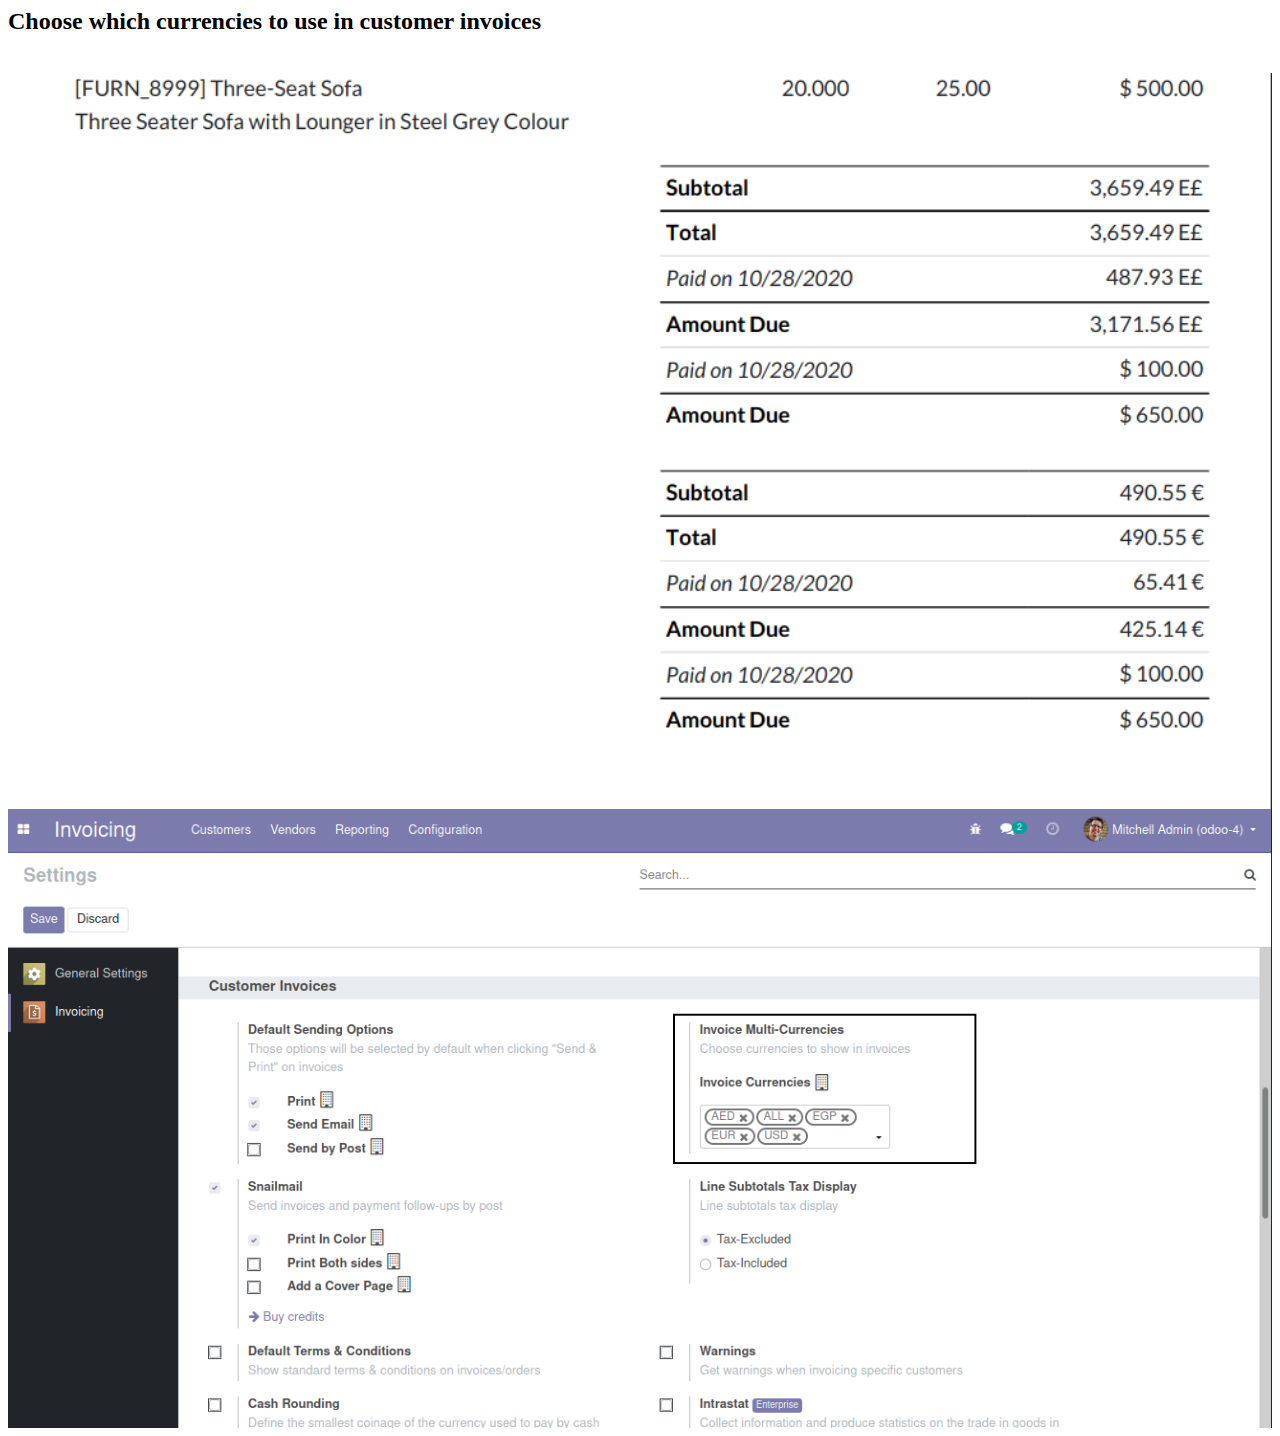
<file: account_invoice_multi_currency/static/description/index.html>
<body>
	<h2>Choose which currencies to use in customer invoices</h2>
	</br>
	<img style="width: 100%; height: auto;" src="invoice.png"/>
	</br>
	<img style="width: 100%; height: auto;" src="settings.png"/>
</body>
</file>
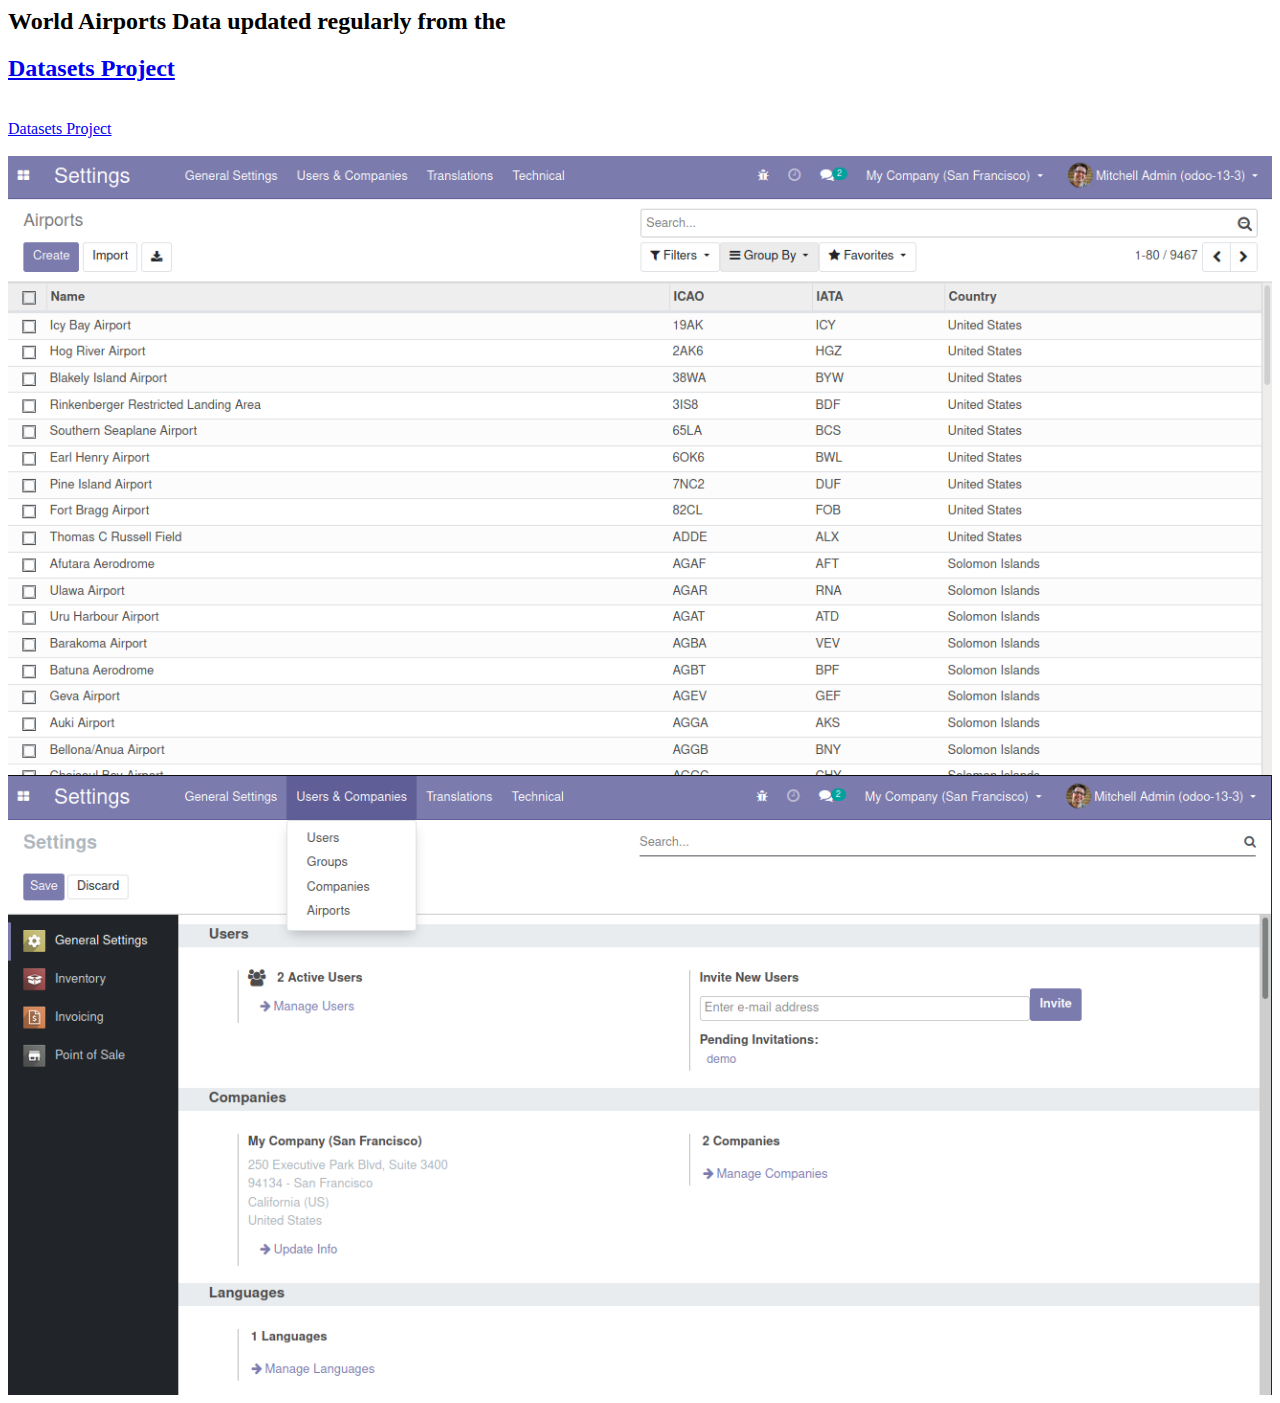
<file: base_res_airport/static/description/index.html>
<body>
	<span>
	<h2>World Airports Data updated regularly from the </h2>
	<a href="https://github.com/datasets"><h2>Datasets Project</h2></a>
	<br/>
	<a href="https://github.com/datasets">Datasets Project</a>
	<br/>
	</span>
	</br>
	<img style="width: 100%; height: auto;" src="airport_list.png"/>
	</br>
	<img style="width: 100%; height: auto;" src="airport_menu.png"/>
	</br>
</body>
</file>
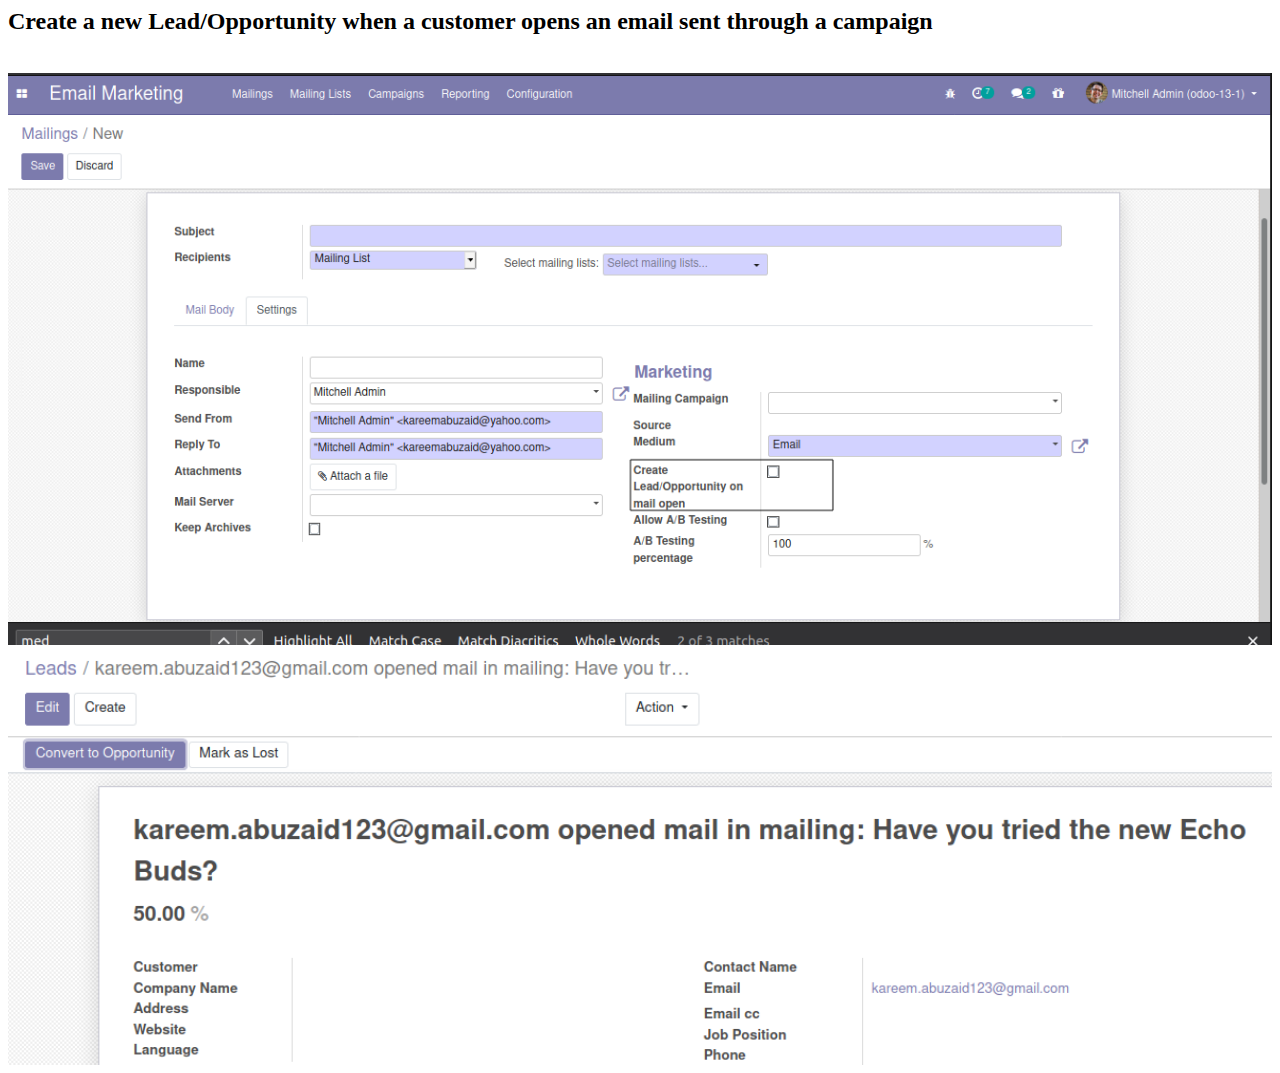
<file: crm_iap_lead_mass_mailing/static/description/index.html>
<body>
	<h2>Create a new Lead/Opportunity when a customer opens an email sent through a campaign</h2>
	</br>
	<img style="width: 100%; height: auto;" src="field.png"/>
	</br>
	<img style="width: 100%; height: auto;" src="crm_mail_lead.png"/>
	</br>
</body>
</file>
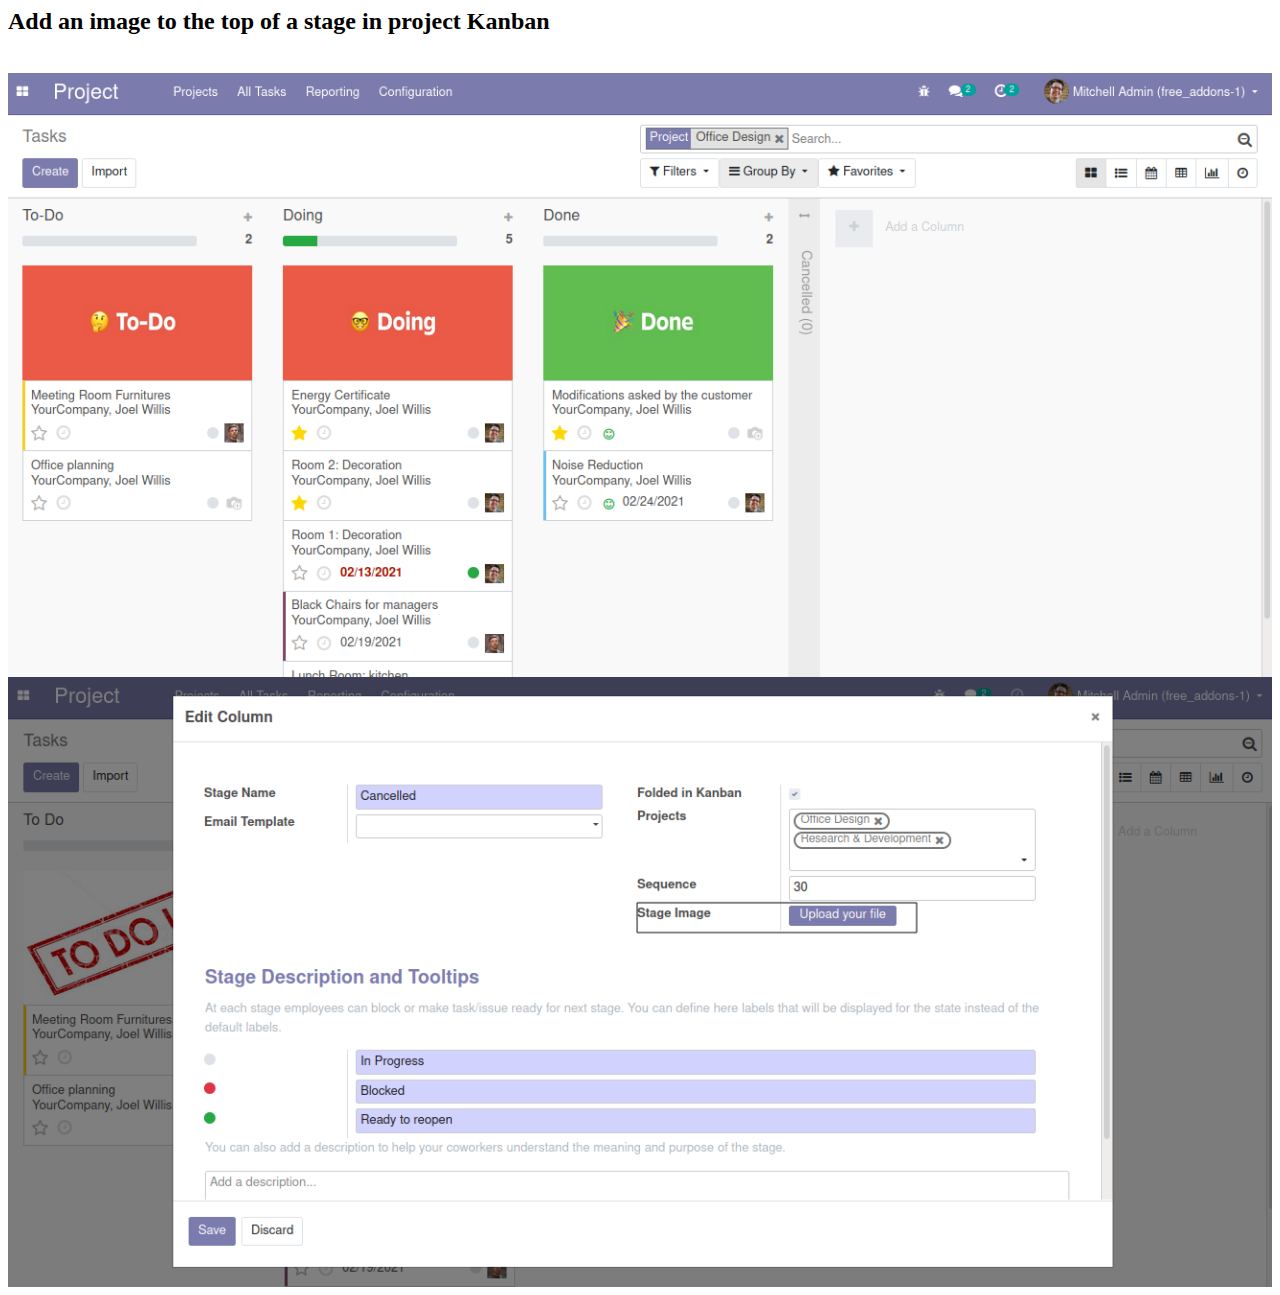
<file: project_stage_image/static/description/index.html>
<body>
<h2>Add an image to the top of a stage in project Kanban</h2>
	</br>
	<img style="width: 100%; height: auto;" src="icon.png"/>
    </br>
	<img style="width: 100%; height: auto;" src="stage.png"/>
</body>
</file>
